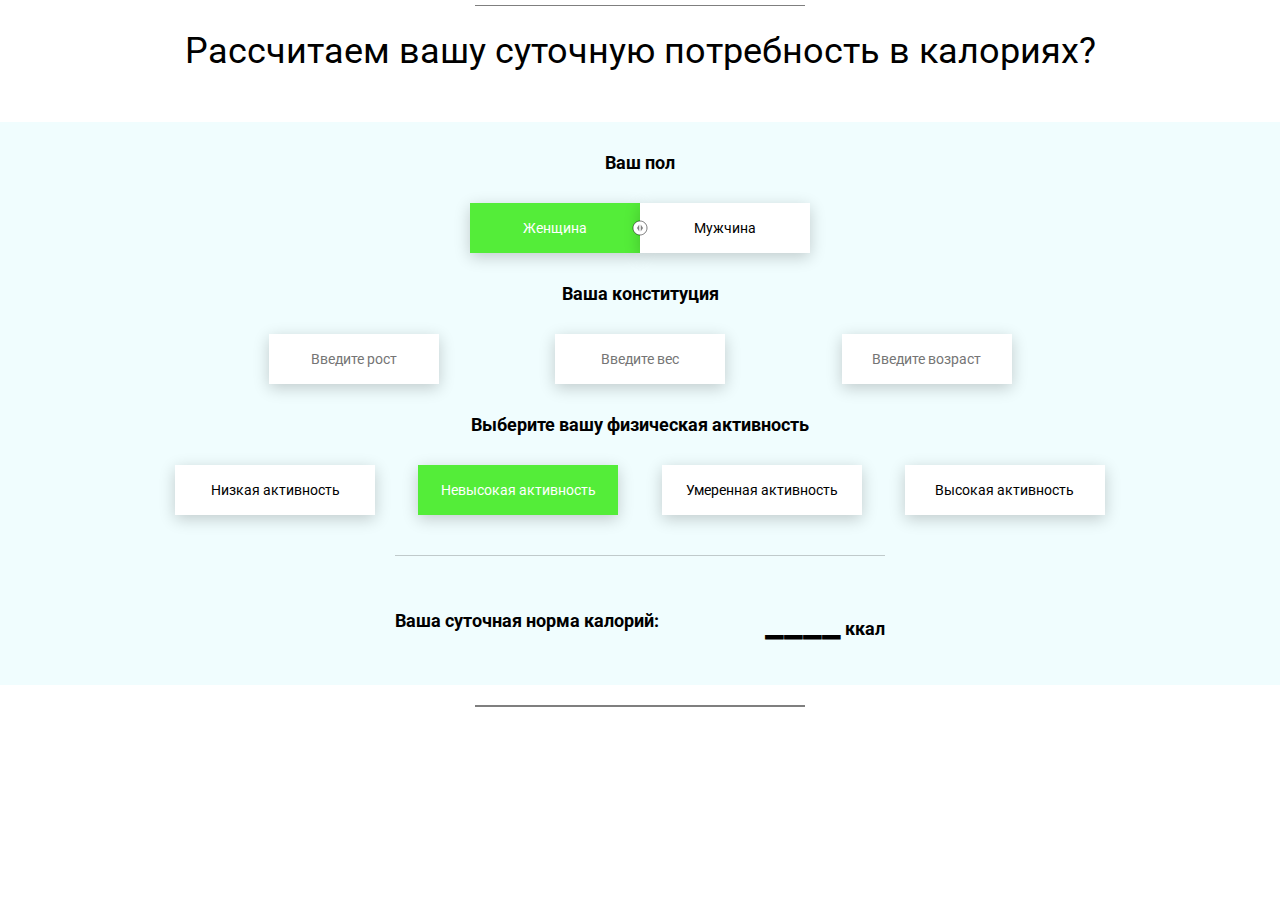
<file: CaloriesCalculator-master/index.html>
<!DOCTYPE html>
<html lang="en">
<head>
    <meta charset="UTF-8">
    <meta name="viewport" content="width=device-width, initial-scale=1.0">
    <title>Калькулятор калорий</title>
    <link rel="stylesheet" href="css/style.css">
</head>
<body>
    <header class="header">
        <div class="divider"></div>
    </header>

    <div class="calculating">
        <div class="container">
            <h2 class="title">Рассчитаем вашу суточную потребность в калориях?
            </h2>
            <div class="calculating__field">
                <div class="calculating__subtitle">
                    Ваш пол
                </div>
                <div class="calculating__choose" id="gender">
                    <div id="female" class="calculating__choose-item calculating__choose-item_active">Женщина</div>
                    <div id="male" class="calculating__choose-item">Мужчина</div>
                </div>

                <div class="calculating__subtitle">
                    Ваша конституция
                </div>
                <div class="calculating__choose calculating__choose_medium">
                    <input type="text" id="height" placeholder="Введите рост" class="calculating__choose-item">
                    <input type="text" id="weight" placeholder="Введите вес"  class="calculating__choose-item">
                    <input type="text" id="age" placeholder="Введите возраст" class="calculating__choose-item">
                </div>

                <div class="calculating__subtitle">
                    Выберите вашу физическая активность
                </div>
                <div class="calculating__choose calculating__choose_big">
                    <div data-ratio="1.2" id="low" class="calculating__choose-item">Низкая активность </div>
                    <div data-ratio="1.375" id="small"  class="calculating__choose-item calculating__choose-item_active">Невысокая активность</div>
                    <div data-ratio="1.55" id="medium" class="calculating__choose-item">Умеренная активность</div>
                    <div data-ratio="1.725" id="high" class="calculating__choose-item">Высокая активность</div>
                </div>

                <div class="calculating__divider"></div>

                <div class="calculating__total">
                    <div class="calculating__subtitle">
                        Ваша суточная норма калорий:
                    </div>
                    <div class="calculating__result">
                        <span>2666</span> ккал
                    </div>
                </div>
            </div>
        </div>
    </div>

    <div class="divider"></div>
    <footer class="footer">
        <div class="divider"></div>
    </footer>
    <script src="js/script.js"></script>
</body>
</html>
</file>
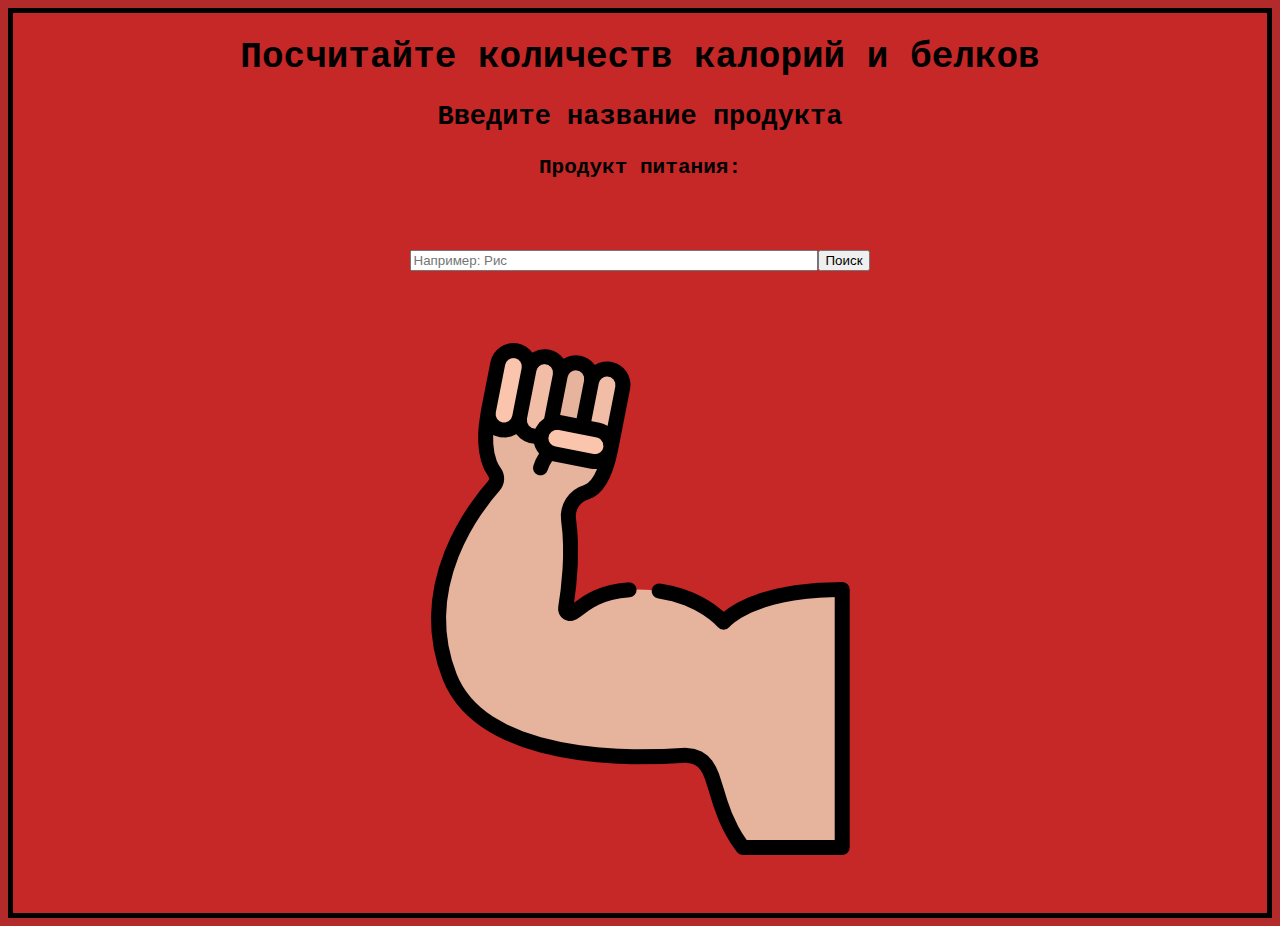
<file: Pro-Cal-protein-and-calories-calculator--main/index.html>
<!DOCTYPE html>
<html lang="ru">
<head>
    <meta charset="UTF-8">
    <meta name="viewport" content="width=device-width, initial-scale=1.0">
    <title>BB Body Balance</title>
    <link rel="stylesheet" href="style.css">
    <style>
    @media only screen and (max-width: 600px) {
        /* Adjust styles for screens up to 600px wide */
        .centered-container {
            font-size: 16px;
        }
        .center-image {
            height: 70%;
        }
    }

    @media only screen and (max-width: 400px) {
        /* Adjust styles for screens up to 400px wide */
        .centered-container {
            font-size: 14px;
        }
        .center-image {
            height: 50%;
        }
    }
    </style>
</head>
<body>
    <div id="container">
        <h1>Посчитайте количеств калорий и белков</h1>
        <h2>Введите название продукта</h2>
        <h3 for="food">Продукт питания:</h3><input type="text" id="food" placeholder="Например: Рис"></input><button onclick="val()">Поиск</button>
        <h2 id="output"></h2>
        <img src="muscle.png">
        
        <script src="java.js"></script>
    </div>
</body>
</html>
</file>
<file: CaloriesCalculator-master/css/style.css>
@import url(https://fonts.googleapis.com/css?family=Roboto:300,400,700&display=swap&subset=cyrillic-ext);

* {
    box-sizing: border-box;
    margin: 0;
    padding: 0;
    font-family: Roboto, sans-serif;
}

.divider {
    width: 330px;
    height: 1px;
    margin: 0 auto;
    background-color: rgba(0, 0, 0, .5)
}

.title {
    font-size: 36px;
    font-weight: 400;
}

.header {
    display: flex;
    justify-content: space-between;
    align-items: center;
    height: 10px;
}

.calculating {
    padding: 20px 0;
}

.calculating .title {
    text-align: center;
}

.calculating__field {
    width: 100%;
    margin-top: 50px;
    background: rgba(33, 219, 243, 0.068);
    padding: 30px 0 40px 0;
}

.calculating__subtitle {
    text-align: center;
    font-size: 18px;
    font-weight: 700;
    margin-top: 30px;
}

.calculating__subtitle:first-child {
    margin-top: 0;
}

.calculating #gender:after {
    content: '';
    position: absolute;
    top: 50%;
    transform: translateY(-50%);
    display: block;
    width: 16px;
    height: 16px;
    background: url(../img/switch.svg) center center/cover no-repeat;
}

.calculating__choose {
    position: relative;
    display: flex;
    margin-top: 30px;
    justify-content: center;
}

.calculating__choose-item {
    display: flex;
    align-items: center;
    justify-content: center;
    width: 170px;
    height: 50px;
    padding: 0 10px;
    background: #fff;
    box-shadow: 0 4px 15px rgba(0, 0, 0, .2);
    border: none;
    text-align: center;
    font-size: 14px;
    cursor: pointer;
    outline: 0;
    transition: .3s all;
}

.calculating__choose-item_active {
    color: #fff;
    background-color: #54ed39;
}

.calculating__choose_medium {
    width: 743px;
    justify-content: space-between;
    margin: 30px auto 0 auto;
}

.calculating__choose_big {
    width: 930px;
    justify-content: space-between;
    margin: 30px auto 0 auto;
}

.calculating__choose_big .calculating__choose-item {
    width: 200px;
}

.calculating__divider {
    width: 490px;
    height: 1px;
    margin: 40px auto;
    background-color: rgba(0, 0, 0, .2);
}

.calculating__total {
    width: 490px;
    margin: 0 auto;
    display: flex;
    justify-content: space-between;
    align-items: center;
}

.calculating__result {
    font-size: 18px;
    font-weight: 700;
}

.calculating__result span {
    font-size: 42px;
}
</file>
<file: Pro-Cal-protein-and-calories-calculator--main/style.css>
body{
        background-color: rgb(178, 42, 42);
}
#container{
        background-color: rgb(198, 40, 40);
        border: 5px solid #000000;
        height: 900px;
        width: 750 px;
        margin: auto;
        text-align: center;
        font-size: large;
        font-family: 'Courier New', Courier, monospace;
        
}
input{
    width: 400px; 
    margin: 50px auto;

}
</file>
